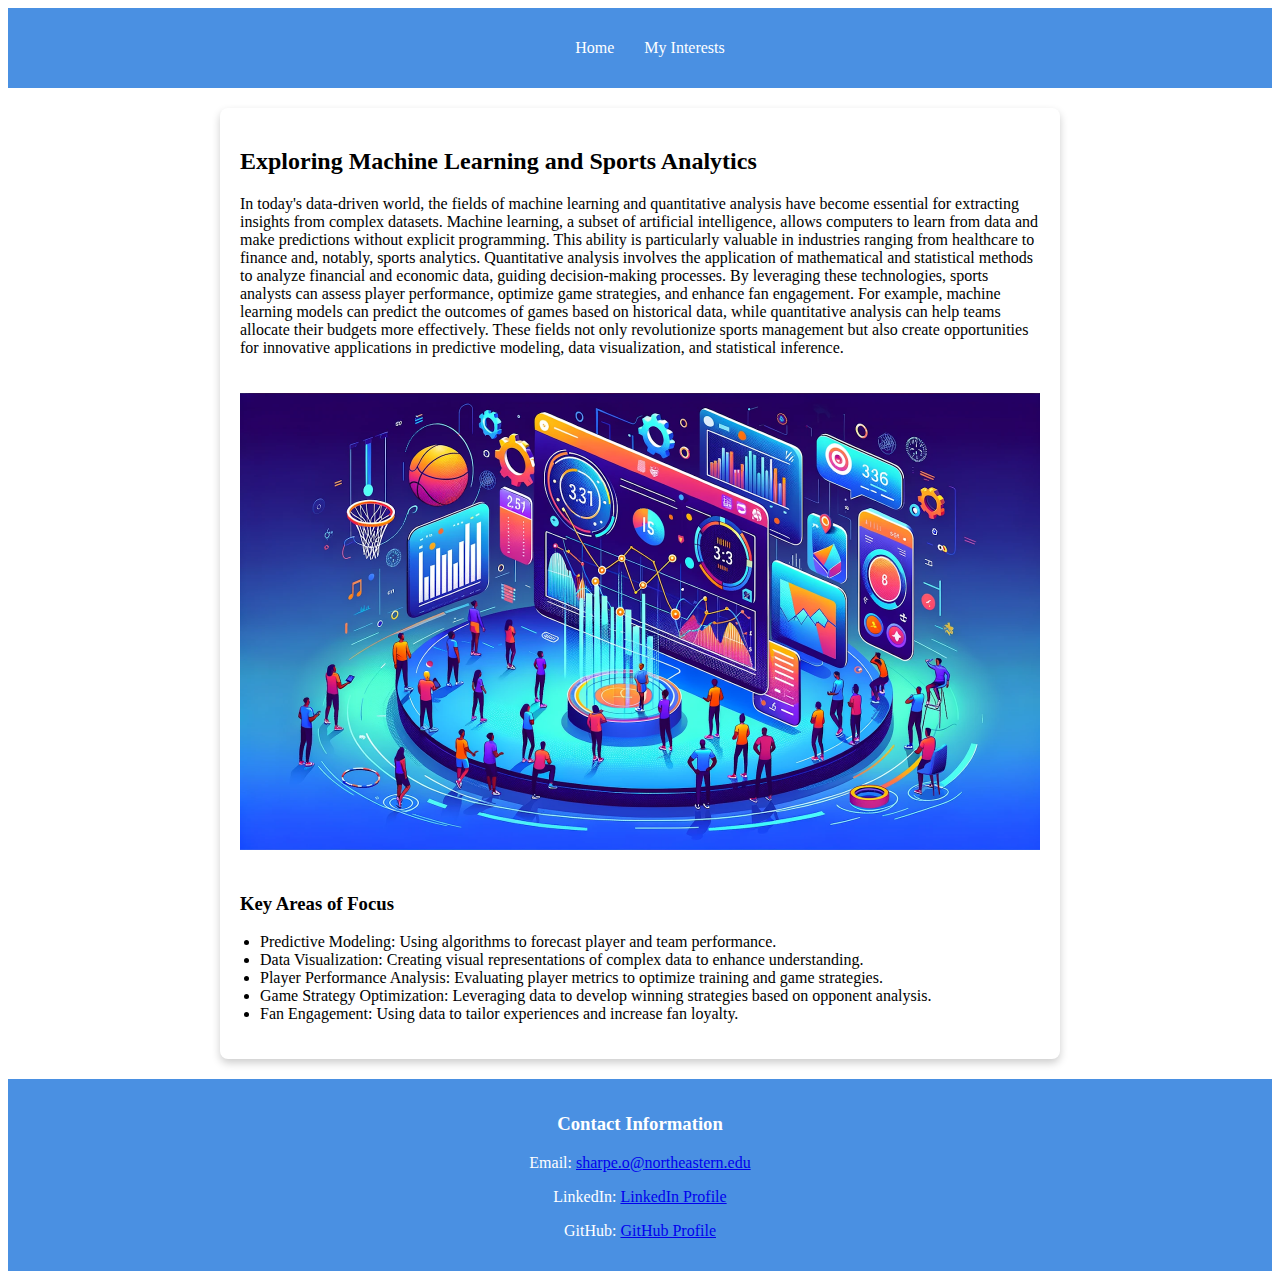
<file: detailed_interests.html>
<!DOCTYPE html>
<html lang="en">
<head>
    <meta charset="UTF-8">
    <meta name="viewport" content="width=device-width, initial-scale=1.0">
    <title>My Interests in Machine Learning and Sports Analytics</title>
    <link href="https://fonts.googleapis.com/css2?family=Roboto:wght@400;700&display=swap" rel="stylesheet">
    <link rel="stylesheet" href="interests.css">
</head>
<body>
    <header>
        <nav>
            <ul>
                <li><a href="index.html">Home</a></li>
                <li><a href="detailed_interests.html">My Interests</a></li>
            </ul>
        </nav>
    </header>

    <main>
        <h2>Exploring Machine Learning and Sports Analytics</h2>

        <p>
            In today's data-driven world, the fields of machine learning and quantitative analysis have become essential for extracting insights from complex datasets. 
            Machine learning, a subset of artificial intelligence, allows computers to learn from data and make predictions without explicit programming. This ability is 
            particularly valuable in industries ranging from healthcare to finance and, notably, sports analytics. Quantitative analysis involves the application of mathematical and statistical methods to analyze financial and economic data, guiding decision-making processes. 
            By leveraging these technologies, sports analysts can assess player performance, optimize game strategies, and enhance fan engagement. For example, machine learning 
            models can predict the outcomes of games based on historical data, while quantitative analysis can help teams allocate their budgets more effectively. These fields not only 
            revolutionize sports management but also create opportunities for innovative applications in predictive modeling, data visualization, and statistical inference.
        </p>

        <img src="DALL·E 2024-05-04 01.41.23 - A vector style illustration depicting the theme of Sports Analytics. The image shows a group of people, diverse in gender and ethnicity, gathered arou.png" alt="Sports Analytics" style="width: 100%; height: auto; margin: 20px 0;">

        <h3>Key Areas of Focus</h3>
        <ul>
            <li>Predictive Modeling: Using algorithms to forecast player and team performance.</li>
            <li>Data Visualization: Creating visual representations of complex data to enhance understanding.</li>
            <li>Player Performance Analysis: Evaluating player metrics to optimize training and game strategies.</li>
            <li>Game Strategy Optimization: Leveraging data to develop winning strategies based on opponent analysis.</li>
            <li>Fan Engagement: Using data to tailor experiences and increase fan loyalty.</li>
        </ul>
    </main>

    <footer>
        <h3>Contact Information</h3>
        <p>Email: <a href="mailto:sharpe.o@northeastern.edu">sharpe.o@northeastern.edu</a></p>
        <p>LinkedIn: <a href="https://www.linkedin.com/in/owen-sharpe-92258b260/">LinkedIn Profile</a></p>
        <p>GitHub: <a href="https://github.com/owensharpe">GitHub Profile</a></p>
    </footer>
</body>
</html>
</file>
<file: interests.css>
header {
    background-color: #4a90e2; 
    padding: 15px;
}

nav ul {
    list-style: none;
    display: flex;
    justify-content: center; 
}

nav ul li {
    margin: 0 15px;
}

nav a {
    color: white;
    text-decoration: none;
}

main {
    max-width: 800px;
    margin: 20px auto;
    padding: 20px;
    background-color: white;
    border-radius: 8px;
    box-shadow: 0 4px 8px rgba(0, 0, 0, 0.2);
}

ul {
    padding-left: 20px;
}

footer {
    background-color: #4a90e2;
    color: white;
    padding: 15px;
    text-align: center;
}
</file>
